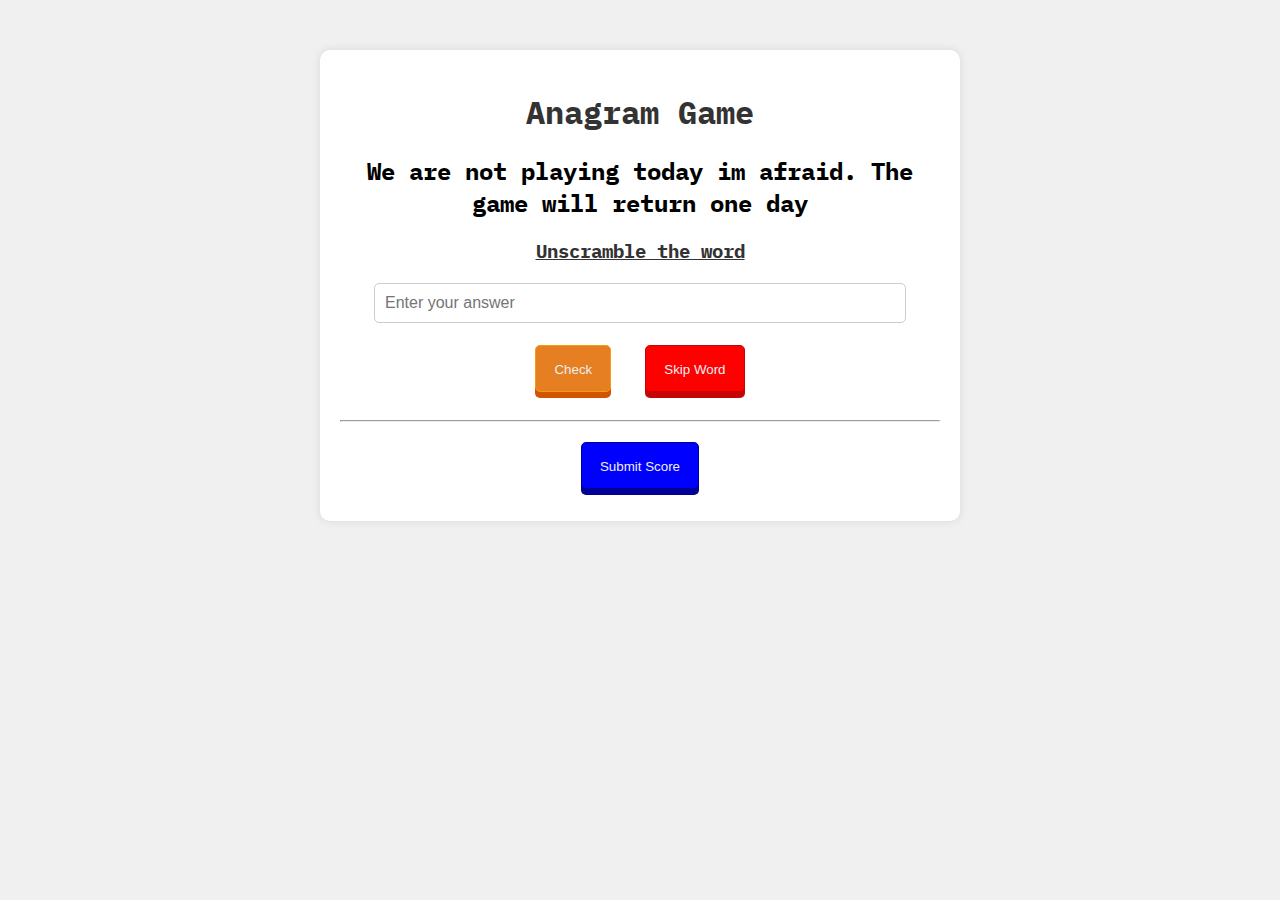
<file: index.html>
<!DOCTYPE html>
<html lang="en">
<head>
    <meta charset="UTF-8">
    <meta name="viewport" content="width=device-width, initial-scale=1.0">
    <title>Anagram Game</title>
    <link rel="stylesheet" href="styles.css"> 
    <link href="https://fonts.googleapis.com/css2?family=IBM+Plex+Mono&display=swap" rel="stylesheet">
</head>
<body>
  <span id="cursor"></span>
    <div id="container">
        
        <h1>Anagram Game</h1>
        <h2 id="themeHeader"></h2>

         <!--<h3><u>Enter your team name</u></h3>
        <input type="text" id="teamName" placeholder="Enter your team name" required>
        <hr>-->

        <h3><u>Unscramble the word</u></h3>
        <div id="word"></div>
        <input type="text" id="userInput" placeholder="Enter your answer">
        
        <button id="checkButton" onclick="checkAnagram()">Check</button>
        
        <button id="skipButton" onclick="skipWord()">Skip Word</button>

        <p id="result"></p>
        <p id="score"></p>
        <hr>
        <form id="scoreForm" netlify action="/success.html"> <!-- Add the "netlify" attribute to the form -->
            <input type="hidden" id="scoreInput" name="score">
            <input type="hidden" id="teamNameInput" name="teamName" required>
            <button type="submit">Submit Score</button>
         <!--    <button id="resetButton" onclick="confirmReset()">Reset Score</button>-->
        </form>



    <audio id="correctSound">
      <source src="ding.mp3" type="audio/mpeg">
      Your browser does not support the audio element.
    </audio>

    <audio id="incorrectSound">
      <source src="buzzer.mp3" type="audio/mpeg">
      Your browser does not support the audio element.
    </audio>
    
    <script src="script.js"></script> <!-- Linking to JavaScript file -->



</body>
</html>
</file>
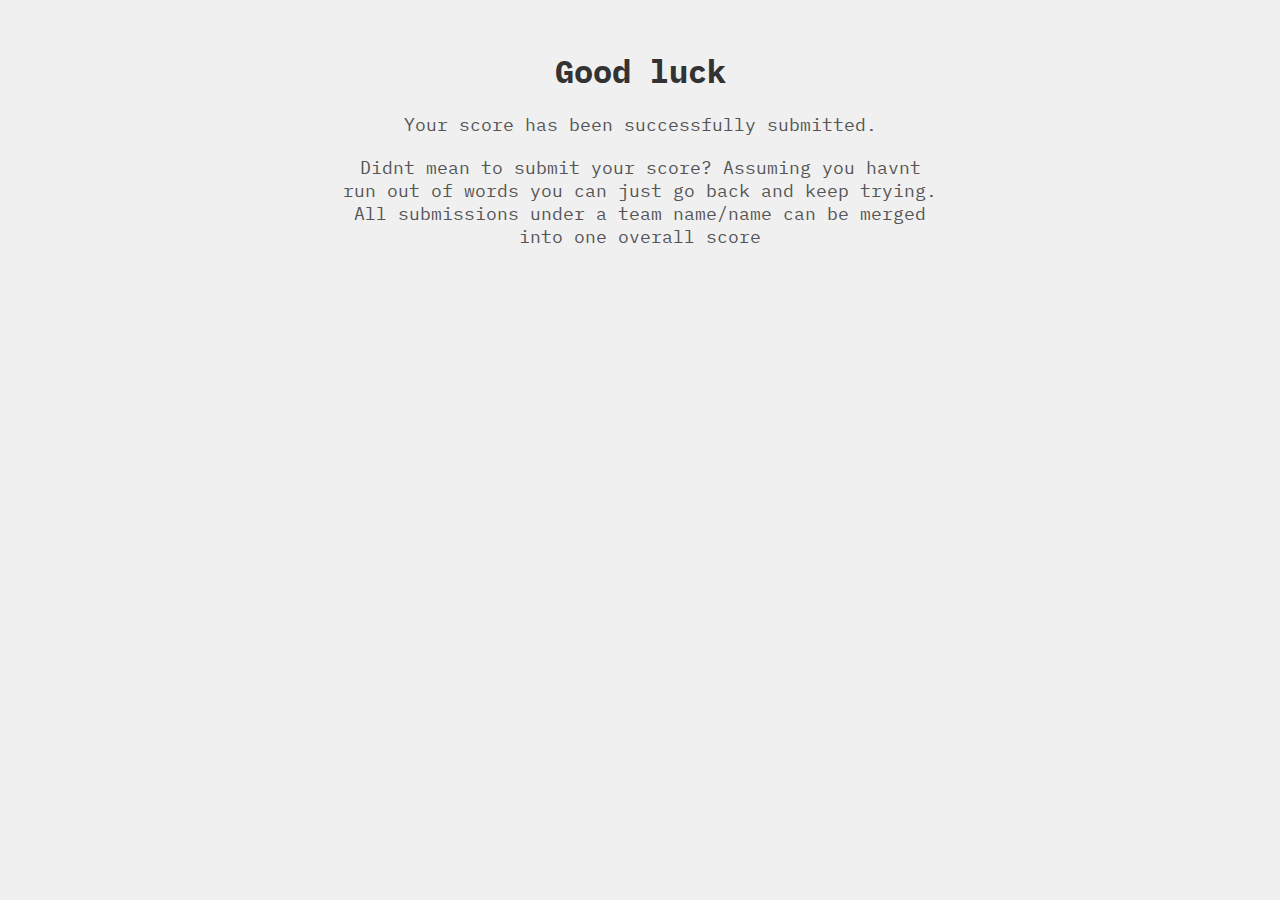
<file: success.html>
<!DOCTYPE html>
<html lang="en">
<head>
    <meta charset="UTF-8">
    <meta name="viewport" content="width=device-width, initial-scale=1.0">
    <title>Success</title>
    <link href="https://fonts.googleapis.com/css2?family=IBM+Plex+Mono&display=swap" rel="stylesheet">
</head>
</head>
<body>
    <h1>Good luck</h1>
    <p>Your score has been successfully submitted.</p>

    <p>Didnt mean to submit your score? Assuming you havnt run out of words you can just go back and keep trying. All submissions under a team name/name can be merged into one overall score</p>
</body>
</html>

<style>
    body {
    font-family: 'IBM Plex Mono', monospace;
    background-color: #f0f0f0;
    margin: 0;
    padding: 0;
}

h1 {
    text-align: center;
    color: #333;
    margin-top: 50px;
}

p {
    text-align: center;
    color: #555;
    font-size: 18px;
    margin: 20px auto;
    max-width: 600px;
}

</style>
</file>
<file: styles.css>
@media only screen and (min-width: 600px) {

body {
    font-family: 'IBM Plex Mono', monospace;
    background-color: #f0f0f0;
    margin: 0;
    padding: 0;
    cursor: none;
}

#container {
    max-width: 600px;
    margin: 50px auto;
    background-color: #fff;
    padding: 20px;
    border-radius: 10px;
    box-shadow: 0 0 10px rgba(0, 0, 0, 0.1);
    text-align: center;
}

h1 {
    text-align: center;
    color: #333;
}

h3 {
    text-align: center;
    color: #333;
}

#word {
    font-size: 24px;
    text-align: center;
    margin-bottom: 20px;
    color: #333;
}

input[type="text"] {
    width: calc(100% - 90px);
    padding: 10px;
    font-size: 16px;
    border: 1px solid #ccc;
    border-radius: 5px;
    display: block;
    margin: 0 auto;
    margin-bottom: 10px; /* Add some bottom margin to separate from the button */
    cursor: none;
}

button#checkButton {
  width: auto;
  position: relative;
  color: #ecf0f1;
  text-decoration: none;
  border-radius: 5px;
  border: solid 1px #f39c12;
  background: #e67e22;
  text-align: center;
  padding: 16px 18px 14px;
  margin: 12px;
  -webkit-box-shadow: 0px 6px 0px #d35400;
  -moz-box-shadow: 0px 6px 0px #d35400;
  box-shadow: 0px 6px 0px #d35400;
  cursor: none;
}

button#checkButton:hover {
    background-color: #e67e22;
    transform: translateY(-2px); /* Move the button slightly up */
    -webkit-box-shadow: 0px 6px 0px #d35400;
    -moz-box-shadow: 0px 6px 0px #d35400;
    box-shadow: 0px 6px 0px #d35400;
    cursor: none;
}

button#checkButton:active {
    background-color: #e67e22;
    transform: translateY(2px); /* Move the button slightly down */
    box-shadow: none; /* Remove shadow on active state */
    -webkit-transition: all 0.1s;
    -moz-transition: all 0.1s;
    transition: all 0.1s;
    cursor: none;
    -webkit-box-shadow: 0px 6px 0px #d35400;
    -moz-box-shadow: 0px 6px 0px #d35400;
    box-shadow: 0px 1px 0px #d35400;

}

button#skipButton {
  width: auto;
  position: relative;
  color: #ecf0f1;
  text-decoration: none;
  border-radius: 5px;
  border: solid 1px rgb(198, 4, 4);
  background: red;
  text-align: center;
  padding: 16px 18px 14px;
  margin: 12px;
  -webkit-box-shadow: 0px 6px 0px rgb(198, 4, 4);
  -moz-box-shadow: 0px 6px 0px rgb(198, 4, 4);
  box-shadow: 0px 6px 0px rgb(198, 4, 4);
  cursor: none;
}

button#skipButton:hover {
    background-color: red;
    transform: translateY(-2px); /* Move the button slightly up */
    -webkit-box-shadow: 0px 6px 0px rgb(198, 4, 4);
    -moz-box-shadow: 0px 6px 0px rgb(198, 4, 4);
    box-shadow: 0px 6px 0px rgb(198, 4, 4);
    cursor: none;
}
button#skipButton:active {
    background-color: red;
    transform: translateY(2px); /* Move the button slightly down */
    box-shadow: none; /* Remove shadow on active state */
    -webkit-transition: all 0.1s;
    -moz-transition: all 0.1s;
    transition: all 0.1s;
    cursor: none;
    -webkit-box-shadow: 0px 6px 0px rgb(198, 4, 4);
    -moz-box-shadow: 0px 6px 0px rgb(198, 4, 4);
    box-shadow: 0px 1px 0px rgb(198, 4, 4);
}

button[type="submit"] {
    width: auto;
    position: relative;
    color: #ecf0f1;
    text-decoration: none;
    border-radius: 5px;
    border: solid 1px rgb(0, 0, 151);
    background: blue;
    text-align: center;
    padding: 16px 18px 14px;
    margin: 12px;
    -webkit-box-shadow: 0px 6px 0px rgb(0, 0, 151);
    -moz-box-shadow: 0px 6px 0px rgb(0, 0, 151);
    box-shadow: 0px 6px 0px rgb(0, 0, 151);
    cursor: none;
}

button[type="submit"]:hover {
    background-color: blue;
    transform: translateY(-2px); /* Move the button slightly up */
    -webkit-box-shadow: 0px 6px 0px rgb(0, 0, 151);
    -moz-box-shadow: 0px 6px 0px rgb(0, 0, 151);
    box-shadow: 0px 6px 0px rgb(0, 0, 151);
    cursor: none;
}

button[type="submit"]:active {
    background-color: blue;
    transform: translateY(2px); /* Move the button slightly down */
    box-shadow: none; /* Remove shadow on active state */
    -webkit-transition: all 0.1s;
    -moz-transition: all 0.1s;
    transition: all 0.1s;
    cursor: none;
    -webkit-box-shadow: 0px 6px 0px rgb(0, 0, 151);
    -moz-box-shadow: 0px 6px 0px rgb(0, 0, 151);
    box-shadow: 0px 1px 0px rgb(0, 0, 151);
}

button#resetButton {
    width: auto;
    position: relative;
    color: #ecf0f1;
    text-decoration: none;
    border-radius: 5px;
    border: solid 1px rgb(198, 4, 4);
    background: red;
    text-align: center;
    padding: 16px 18px 14px;
    margin: 12px;
    -webkit-box-shadow: 0px 6px 0px rgb(198, 4, 4);
    -moz-box-shadow: 0px 6px 0px rgb(198, 4, 4);
    box-shadow: 0px 6px 0px rgb(198, 4, 4);
    cursor: none;
  }
  
  button#resetButton:hover {
      background-color: red;
      transform: translateY(-2px); /* Move the button slightly up */
      -webkit-box-shadow: 0px 6px 0px rgb(198, 4, 4);
      -moz-box-shadow: 0px 6px 0px rgb(198, 4, 4);
      box-shadow: 0px 6px 0px rgb(198, 4, 4);
      cursor: none;
  }
  button#resetButton:active {
      background-color: red;
      transform: translateY(2px); /* Move the button slightly down */
      box-shadow: none; /* Remove shadow on active state */
      -webkit-transition: all 0.1s;
      -moz-transition: all 0.1s;
      transition: all 0.1s;
      cursor: none;
      -webkit-box-shadow: 0px 6px 0px rgb(198, 4, 4);
      -moz-box-shadow: 0px 6px 0px rgb(198, 4, 4);
      box-shadow: 0px 1px 0px rgb(198, 4, 4);


p#result {
    text-align: center;
    color: #333;
    font-size: 18px;
    margin-top: 10px;
}

p#score {
    text-align: center;
    color: #333;
    font-size: 18px;
    margin-top: 20px;
}

/* CSS Styling for Modal */
.modal {
  display: none; /* Hide the modal by default */
  position: fixed;
  z-index: 1;
  left: 0;
  top: 0;
  width: 100%;
  height: 100%;
  background-color: rgba(0, 0, 0, 0.5);
}

.modal-content {
  background-color: #fefefe;
  margin: 20% auto;
  padding: 20px;
  border: 1px solid #888;
  width: 80%;
  max-width: 400px;
  border-radius: 10px;
}

.close {
  color: #aaa;
  float: right;
  font-size: 28px;
  font-weight: bold;
}

.close:hover,
.close:focus {
  color: black;
  text-decoration: none;
  cursor: pointer;
}

#teamNameInputModal {
  width: 100%;
  padding: 10px;
  margin-bottom: 20px;
}

#submitScoreButtonModal {
  background-color: #4CAF50;
  color: white;
  padding: 10px 20px;
  border: none;
  border-radius: 5px;
  cursor: pointer;
}

#submitScoreButtonModal:hover {
  background-color: #45a049;
}





  
}


}


/* ===============================================================
   ========================Mobile View============================
   =============================================================== */
@media only screen and (max-width: 600px) {


body {
  font-family: 'IBM Plex Mono', monospace;
  background-color: #f0f0f0;
  margin: 0;
  padding: 0;
  cursor: default; 
}

#cursor {
  visibility: hidden;
}

#container {
  max-width: 600px;
  margin: 50px auto;
  background-color: #fff;
  
  border-radius: 10px;
  box-shadow: 0 0 10px rgba(0, 0, 0, 0.1);
  text-align: center;
}

h1 {
  text-align: center;
  color: #333;
}

h3 {
  text-align: center;
  color: #333;
}

#word {
  font-size: 24px;
  text-align: center;
  margin-bottom: 20px;
  color: #333;
}

input[type="text"] {
  width: calc(100% - 90px);
  padding: 10px;
  font-size: 16px;
  border: 1px solid #ccc;
  border-radius: 5px;
  display: block;
  margin: 0 auto;
  margin-bottom: 10px; /* Add some bottom margin to separate from the button */
  
}

button#checkButton {
width: auto;
position: relative;
color: #ecf0f1;
text-decoration: none;
border-radius: 5px;
border: solid 1px #f39c12;
background: #e67e22;
text-align: center;
padding: 16px 18px 14px;
margin: 12px;
-webkit-box-shadow: 0px 6px 0px #d35400;
-moz-box-shadow: 0px 6px 0px #d35400;
box-shadow: 0px 6px 0px #d35400;

}

button#checkButton:hover {
  background-color: #e67e22;
  transform: translateY(-2px); /* Move the button slightly up */
  -webkit-box-shadow: 0px 6px 0px #d35400;
  -moz-box-shadow: 0px 6px 0px #d35400;
  box-shadow: 0px 6px 0px #d35400;
  
}

button#checkButton:active {
  background-color: #e67e22;
  transform: translateY(2px); /* Move the button slightly down */
  box-shadow: none; /* Remove shadow on active state */
  -webkit-transition: all 0.1s;
  -moz-transition: all 0.1s;
  transition: all 0.1s;
 
  -webkit-box-shadow: 0px 6px 0px #d35400;
  -moz-box-shadow: 0px 6px 0px #d35400;
  box-shadow: 0px 1px 0px #d35400;

}

button#skipButton {
width: auto;
position: relative;
color: #ecf0f1;
text-decoration: none;
border-radius: 5px;
border: solid 1px rgb(198, 4, 4);
background: red;
text-align: center;
padding: 16px 18px 14px;
margin: 12px;
-webkit-box-shadow: 0px 6px 0px rgb(198, 4, 4);
-moz-box-shadow: 0px 6px 0px rgb(198, 4, 4);
box-shadow: 0px 6px 0px rgb(198, 4, 4);

}

button#skipButton:hover {
  background-color: red;
  transform: translateY(-2px); /* Move the button slightly up */
  -webkit-box-shadow: 0px 6px 0px rgb(198, 4, 4);
  -moz-box-shadow: 0px 6px 0px rgb(198, 4, 4);
  box-shadow: 0px 6px 0px rgb(198, 4, 4);
  
}
button#skipButton:active {
  background-color: red;
  transform: translateY(2px); /* Move the button slightly down */
  box-shadow: none; /* Remove shadow on active state */
  -webkit-transition: all 0.1s;
  -moz-transition: all 0.1s;
  transition: all 0.1s;
  
  -webkit-box-shadow: 0px 6px 0px rgb(198, 4, 4);
  -moz-box-shadow: 0px 6px 0px rgb(198, 4, 4);
  box-shadow: 0px 1px 0px rgb(198, 4, 4);
}

button[type="submit"] {
  width: auto;
  position: relative;
  color: #ecf0f1;
  text-decoration: none;
  border-radius: 5px;
  border: solid 1px rgb(0, 0, 151);
  background: blue;
  text-align: center;
  padding: 16px 18px 14px;
  margin: 12px;
  -webkit-box-shadow: 0px 6px 0px rgb(0, 0, 151);
  -moz-box-shadow: 0px 6px 0px rgb(0, 0, 151);
  box-shadow: 0px 6px 0px rgb(0, 0, 151);
  
}

button[type="submit"]:hover {
  background-color: blue;
  transform: translateY(-2px); /* Move the button slightly up */
  -webkit-box-shadow: 0px 6px 0px rgb(0, 0, 151);
  -moz-box-shadow: 0px 6px 0px rgb(0, 0, 151);
  box-shadow: 0px 6px 0px rgb(0, 0, 151);
 
}

button[type="submit"]:active {
  background-color: blue;
  transform: translateY(2px); /* Move the button slightly down */
  box-shadow: none; /* Remove shadow on active state */
  -webkit-transition: all 0.1s;
  -moz-transition: all 0.1s;
  transition: all 0.1s;
  
  -webkit-box-shadow: 0px 6px 0px rgb(0, 0, 151);
  -moz-box-shadow: 0px 6px 0px rgb(0, 0, 151);
  box-shadow: 0px 1px 0px rgb(0, 0, 151);
}

button#resetButton {
  width: auto;
  position: relative;
  color: #ecf0f1;
  text-decoration: none;
  border-radius: 5px;
  border: solid 1px rgb(198, 4, 4);
  background: red;
  text-align: center;
  padding: 16px 18px 14px;
  margin: 12px;
  -webkit-box-shadow: 0px 6px 0px rgb(198, 4, 4);
  -moz-box-shadow: 0px 6px 0px rgb(198, 4, 4);
  box-shadow: 0px 6px 0px rgb(198, 4, 4);
  
}

button#resetButton:hover {
    background-color: red;
    transform: translateY(-2px); /* Move the button slightly up */
    -webkit-box-shadow: 0px 6px 0px rgb(198, 4, 4);
    -moz-box-shadow: 0px 6px 0px rgb(198, 4, 4);
    box-shadow: 0px 6px 0px rgb(198, 4, 4);
   
}
button#resetButton:active {
    background-color: red;
    transform: translateY(2px); /* Move the button slightly down */
    box-shadow: none; /* Remove shadow on active state */
    -webkit-transition: all 0.1s;
    -moz-transition: all 0.1s;
    transition: all 0.1s;
    
    -webkit-box-shadow: 0px 6px 0px rgb(198, 4, 4);
    -moz-box-shadow: 0px 6px 0px rgb(198, 4, 4);
    box-shadow: 0px 1px 0px rgb(198, 4, 4);


p#result {
  text-align: center;
  color: #333;
  font-size: 18px;
  margin-top: 10px;
}

p#score {
  text-align: center;
  color: #333;
  font-size: 18px;
  margin-top: 20px;
}







}}

@media (max-width: 768px) {
  body {
      cursor: auto; /* Default cursor for mobile devices */
  }
}
</file>
